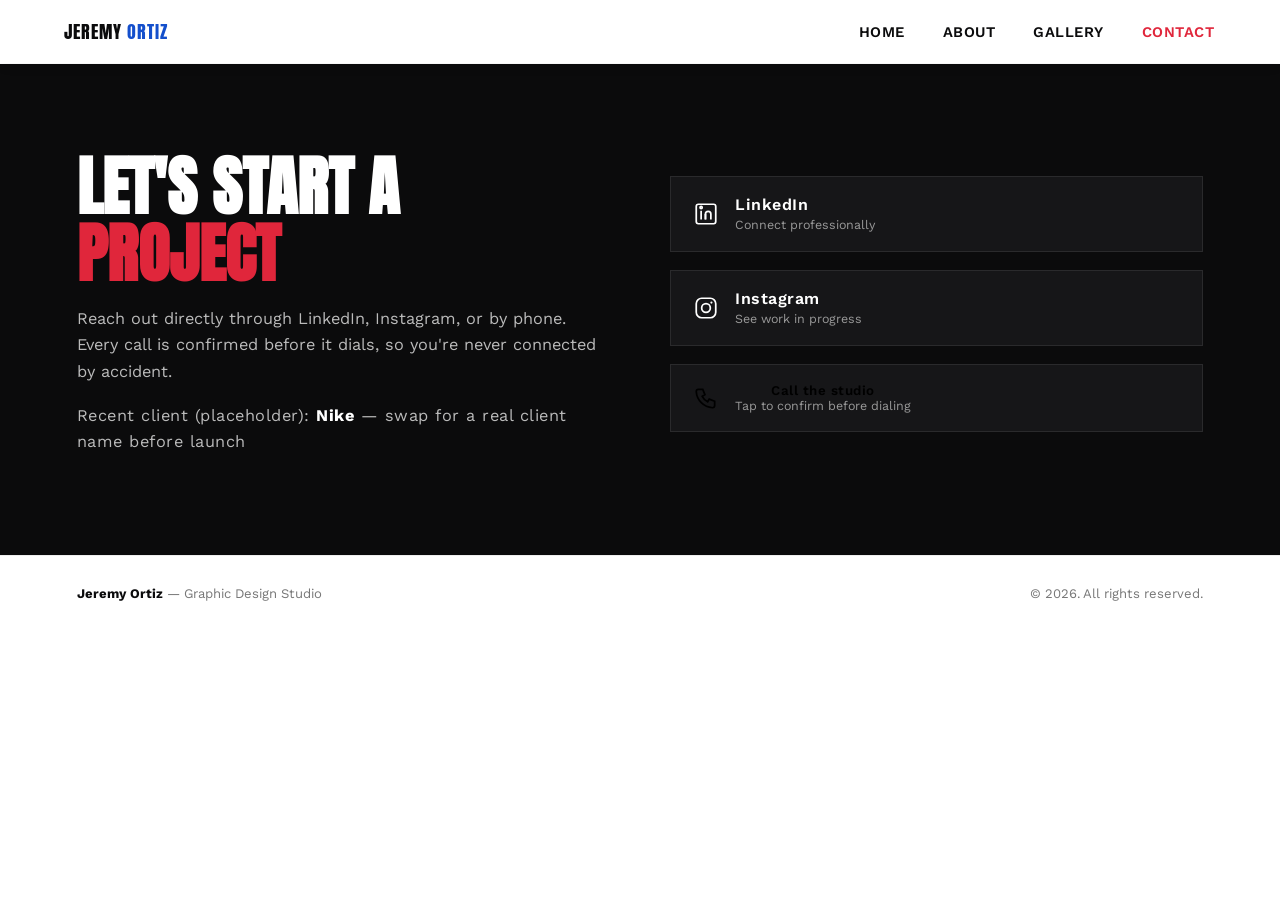
<file: contact.html>
<!DOCTYPE html>
<html lang="en">
<head>
<meta charset="UTF-8">
<meta name="viewport" content="width=device-width, initial-scale=1.0">
<title>Contact — Jeremy Ortiz</title>
<link rel="stylesheet" href="style.css">
</head>
<body>

  <nav class="site-nav">
    <div class="nav-name">JEREMY <span>ORTIZ</span></div>
    <button class="nav-toggle" aria-label="Toggle menu"><span></span><span></span><span></span></button>
    <ul class="nav-links">
      <li><a href="index.html">Home</a></li>
      <li><a href="about.html">About</a></li>
      <li><a href="gallery.html">Gallery</a></li>
      <li><a href="contact.html">Contact</a></li>
    </ul>
  </nav>

  <section class="contact-hero">
    <div class="reveal">
      <h1>Let's start a <span class="accent">project</span></h1>
      <p>Reach out directly through LinkedIn, Instagram, or by phone. Every call is confirmed before it dials, so you're never connected by accident.</p>

      <!-- Placeholder client/company name — replace "Nike" with a real client or remove this line -->
      <p class="contact-client">Recent client (placeholder): <span>Nike</span> — swap for a real client name before launch</p>
    </div>

    <div class="contact-links reveal reveal-delay-1">
      <a class="contact-btn" href="https://linkedin.com" target="_blank" rel="noopener">
        <span class="icon">
          <svg viewBox="0 0 24 24" fill="none" stroke="currentColor" stroke-width="1.6"><rect x="3" y="3" width="18" height="18" rx="2"/><line x1="7.5" y1="9" x2="7.5" y2="17"/><circle cx="7.5" cy="6" r="1"/><path d="M11.5 17v-5a2.5 2.5 0 0 1 5 0v5"/><line x1="11.5" y1="12" x2="11.5" y2="17"/></svg>
        </span>
        <span>
          <span class="label">LinkedIn</span><br>
          <span class="sub">Connect professionally</span>
        </span>
      </a>

      <a class="contact-btn" href="https://instagram.com" target="_blank" rel="noopener">
        <span class="icon">
          <svg viewBox="0 0 24 24" fill="none" stroke="currentColor" stroke-width="1.6"><rect x="3" y="3" width="18" height="18" rx="5"/><circle cx="12" cy="12" r="4"/><circle cx="17" cy="7" r="1" fill="currentColor" stroke="none"/></svg>
        </span>
        <span>
          <span class="label">Instagram</span><br>
          <span class="sub">See work in progress</span>
        </span>
      </a>

      <button class="contact-btn phone-trigger" data-tel="tel:+15555555555">
        <span class="icon">
          <svg viewBox="0 0 24 24" fill="none" stroke="currentColor" stroke-width="1.6"><path d="M5 4h4l2 5-2.5 1.5a11 11 0 0 0 5 5L15 13l5 2v4a2 2 0 0 1-2 2A16 16 0 0 1 3 6a2 2 0 0 1 2-2z"/></svg>
        </span>
        <span>
          <span class="label">Call the studio</span><br>
          <span class="sub">Tap to confirm before dialing</span>
        </span>
      </button>
    </div>
  </section>

  <footer class="site-footer">
    <span><span class="foot-name">Jeremy Ortiz</span> — Graphic Design Studio</span>
    <span>© 2026. All rights reserved.</span>
  </footer>

  <!-- phone confirmation modal -->
  <div class="modal-overlay">
    <div class="modal-box">
      <h3>Call Jeremy's studio?</h3>
      <p>You're about to start a phone call to the design studio. Continue?</p>
      <div class="modal-actions">
        <button class="cancel">Cancel</button>
        <button class="confirm">Call now</button>
      </div>
    </div>
  </div>

  <script src="script.js"></script>
</body>
</html>
</file>
<file: style.css>
/* ============================================================
   JEREMY ORTIZ — GRAPHIC DESIGN / PRINT / WRAP
   Design tokens
   ============================================================ */
@import url('https://fonts.googleapis.com/css2?family=Anton&family=Work+Sans:wght@400;500;600;700&display=swap');

:root{
  --blue:        #144FCC;
  --blue-dark:   #0B2E73;
  --red:         #E0263B;
  --black:       #0B0B0C;
  --white:       #FFFFFF;
  --grey-bg:     #F4F4F6;
  --gallery-margin-left:  7cm;
  --gallery-margin-right: 5cm;

  --font-display: 'Anton', sans-serif;
  --font-body: 'Work Sans', sans-serif;
}

*{margin:0;padding:0;box-sizing:border-box;}
html{scroll-behavior:smooth;}
body{
  font-family:var(--font-body);
  color:var(--black);
  background:var(--white);
  overflow-x:hidden;
}
img{max-width:100%;display:block;}
a{text-decoration:none;color:inherit;}
ul{list-style:none;}
button{font-family:inherit;cursor:pointer;border:none;background:none;}

/* ============================================================
   NAV — top bar, white, buttons right side, name top-left
   ============================================================ */
.site-nav{
  position:fixed;
  top:0;left:0;right:0;
  display:flex;
  align-items:center;
  justify-content:space-between;
  background:var(--white);
  padding:18px 5%;
  z-index:1000;
  box-shadow:0 2px 14px rgba(0,0,0,0.06);
}
.nav-name{
  font-family:var(--font-display);
  font-size:1.1rem;
  letter-spacing:1px;
  color:var(--black);
}
.nav-name span{color:var(--blue);}
.nav-links{
  display:flex;
  gap:34px;
}
.nav-links a{
  font-weight:600;
  font-size:.92rem;
  letter-spacing:.5px;
  text-transform:uppercase;
  color:var(--black);
  position:relative;
  padding:6px 2px;
  transition:color .25s ease;
}
.nav-links a::after{
  content:"";
  position:absolute;
  left:0;bottom:0;
  width:0;height:3px;
  background:var(--red);
  clip-path:polygon(50% 0,100% 50%,50% 100%,0 50%);
  transition:width .25s ease;
}
.nav-links a:hover{color:var(--blue);}
.nav-links a:hover::after{width:100%;}
.nav-links a.active{color:var(--red);}

.nav-toggle{display:none;flex-direction:column;gap:5px;}
.nav-toggle span{width:26px;height:3px;background:var(--black);}

@media (max-width:820px){
  .nav-links{
    position:absolute;
    top:100%;left:0;right:0;
    background:var(--white);
    flex-direction:column;
    align-items:center;
    gap:0;
    max-height:0;
    overflow:hidden;
    transition:max-height .35s ease;
  }
  .nav-links.open{max-height:320px;}
  .nav-links a{width:100%;text-align:center;padding:16px 0;}
  .nav-toggle{display:flex;}
}

/* ============================================================
   SCROLL-REVEAL "waterfall" utility — sections cascade down
   ============================================================ */
.reveal{
  opacity:0;
  transform:translateY(-46px);
  transition:opacity .7s ease, transform .7s ease;
}
.reveal.is-visible{opacity:1;transform:translateY(0);}
.reveal-delay-1{transition-delay:.12s;}
.reveal-delay-2{transition-delay:.24s;}
.reveal-delay-3{transition-delay:.36s;}

/* ============================================================
   HOME — HERO
   ============================================================ */
.hero{
  min-height:100vh;
  display:grid;
  grid-template-columns:1fr 1fr;
  align-items:center;
  padding:140px 6% 80px;
  background:var(--white);
  position:relative;
  overflow:hidden;
}

/* left side: rhombus field + headline */
.hero-left{position:relative;z-index:2;}
.rhombus-field{
  position:absolute;
  top:-60px;left:-60px;
  width:340px;height:340px;
  z-index:0;
  pointer-events:none;
}
.rhombus{
  position:absolute;
  width:70px;height:70px;
  transform:rotate(45deg);
}
.rhombus.r1{background:var(--blue);   top:0;   left:40px;  opacity:.9;}
.rhombus.r2{background:var(--red);    top:90px; left:140px; opacity:.85;}
.rhombus.r3{background:var(--black);  top:170px;left:10px;  opacity:.12;}
.rhombus.r4{border:4px solid var(--blue); top:40px;left:220px;background:transparent;}
.rhombus.r5{border:4px solid var(--red);  top:220px;left:200px;background:transparent;}

.eyebrow{
  position:relative;
  z-index:2;
  font-weight:700;
  letter-spacing:3px;
  font-size:.78rem;
  text-transform:uppercase;
  color:var(--blue);
  margin-bottom:14px;
}

.headline-wrap{overflow:hidden;position:relative;z-index:2;}
.headline{
  font-family:var(--font-display);
  font-size:clamp(3rem,7vw,5.4rem);
  line-height:.98;
  text-transform:uppercase;
  color:var(--black);
  animation:dropIn .9s cubic-bezier(.2,.8,.2,1) both;
}
.headline .accent{color:var(--red);}
@keyframes dropIn{
  from{transform:translateY(-120%);opacity:0;}
  to{transform:translateY(0);opacity:1;}
}

.tagline{
  position:relative;z-index:2;
  margin-top:22px;
  font-size:1.05rem;
  font-weight:500;
  color:var(--black);
}
.tagline .sep{color:var(--blue);margin:0 8px;font-weight:700;}
.tagline .mid{color:var(--red);}

.hero-cta{
  position:relative;z-index:2;
  margin-top:38px;
  display:inline-flex;
  align-items:center;
  gap:12px;
  padding:14px 30px;
  background:var(--black);
  color:var(--white);
  font-weight:600;
  letter-spacing:.5px;
  text-transform:uppercase;
  font-size:.85rem;
  clip-path:polygon(0 0,calc(100% - 14px) 0,100% 100%,14px 100%);
  transition:background .25s ease;
}
.hero-cta:hover{background:var(--blue);}

/* right side: photo in rhombus / "losango" frame with 3D red+blue offset */
.hero-right{
  position:relative;
  display:flex;
  justify-content:center;
  align-items:center;
  z-index:1;
}
.photo-stack{
  position:relative;
  width:min(420px,90%);
  aspect-ratio:1/1;
}
.photo-stack .layer{
  position:absolute;
  inset:0;
  clip-path:polygon(50% 4%,96% 50%,50% 96%,4% 50%);
}
.photo-stack .layer.blue{
  background:var(--blue);
  transform:translate(18px,-18px);
}
.photo-stack .layer.red{
  background:var(--red);
  transform:translate(-18px,18px);
}
.photo-stack .layer.photo{
  overflow:hidden;
  background:var(--grey-bg);
}
.photo-stack .layer.photo img{
  width:100%;height:100%;object-fit:cover;
}
.photo-caption{
  position:absolute;
  bottom:-14px;right:6%;
  background:var(--black);
  color:var(--white);
  font-size:.72rem;
  letter-spacing:1px;
  text-transform:uppercase;
  padding:7px 14px;
  font-weight:600;
}

@media (max-width:900px){
  .hero{grid-template-columns:1fr;gap:60px;padding-top:120px;}
  .hero-right{order:-1;}
  .rhombus-field{display:none;}
}

/* ============================================================
   HOME — services strip
   ============================================================ */
.services{
  background:var(--black);
  padding:80px 6%;
  display:grid;
  grid-template-columns:repeat(3,1fr);
  gap:40px;
}
.service-card{
  border-left:3px solid var(--blue);
  padding-left:20px;
}
.service-card:nth-child(2){border-left-color:var(--red);}
.service-card:nth-child(3){border-left-color:var(--white);}
.service-card h3{
  font-family:var(--font-display);
  color:var(--white);
  font-size:1.3rem;
  text-transform:uppercase;
  margin-bottom:10px;
}
.service-card p{color:#bdbdbd;font-size:.92rem;line-height:1.5;}

@media (max-width:820px){
  .services{grid-template-columns:1fr;}
}

/* ============================================================
   FOOTER (shared)
   ============================================================ */
.site-footer{
  background:var(--white);
  border-top:1px solid #eee;
  padding:30px 6%;
  display:flex;
  justify-content:space-between;
  align-items:center;
  flex-wrap:wrap;
  gap:10px;
  font-size:.82rem;
  color:#777;
}
.site-footer .foot-name{font-weight:700;color:var(--black);}

/* ============================================================
   ABOUT PAGE
   ============================================================ */
.about-hero{
  margin-top:64px;
  min-height:62vh;
  position:relative;
  display:flex;
  align-items:center;
  padding:0 6%;
  color:var(--white);
  background:
    linear-gradient(125deg, rgba(11,11,12,.86), rgba(11,46,115,.78) 55%, rgba(224,38,59,.55)),
    repeating-linear-gradient(45deg, #1a1a1a 0 18px, #222 18px 36px);
  overflow:hidden;
}
.about-hero::before{
  /* placeholder texture standing in for a photo of printing/wrapping work */
  content:"";
  position:absolute;inset:0;
  background-image:
    repeating-linear-gradient(135deg, rgba(20,79,204,.18) 0 26px, transparent 26px 52px),
    repeating-linear-gradient(45deg, rgba(224,38,59,.16) 0 26px, transparent 26px 52px);
  mix-blend-mode:screen;
}
.about-hero .content{position:relative;z-index:2;max-width:640px;}
.about-hero .label{
  letter-spacing:3px;text-transform:uppercase;font-size:.78rem;font-weight:700;color:var(--white);opacity:.8;margin-bottom:14px;
}
.about-hero h1{
  font-family:var(--font-display);
  font-size:clamp(2.6rem,6vw,4rem);
  text-transform:uppercase;
  line-height:1.04;
  margin-bottom:20px;
}
.about-hero h1 .accent{color:var(--red);}
.about-hero p.note{
  font-size:.78rem;
  letter-spacing:.5px;
  opacity:.7;
  margin-top:18px;
}

.about-body{
  padding:90px 6%;
  display:grid;
  grid-template-columns:0.9fr 1.1fr;
  gap:70px;
  align-items:start;
}
.about-photo{
  position:relative;
  aspect-ratio:4/5;
  background:var(--grey-bg);
  clip-path:polygon(50% 4%,96% 50%,50% 96%,4% 50%);
  overflow:hidden;
}
.about-photo img{width:100%;height:100%;object-fit:cover;}
.about-text h2{
  font-family:var(--font-display);
  font-size:2rem;
  text-transform:uppercase;
  margin-bottom:24px;
  color:var(--black);
}
.about-text h2 .accent{color:var(--blue);}
.about-text p{
  font-size:1.05rem;
  line-height:1.75;
  color:#333;
  margin-bottom:20px;
}
.stat-row{
  display:flex;
  gap:40px;
  margin-top:36px;
  flex-wrap:wrap;
}
.stat{border-top:3px solid var(--red);padding-top:10px;min-width:110px;}
.stat:nth-child(2){border-top-color:var(--blue);}
.stat:nth-child(3){border-top-color:var(--black);}
.stat .num{font-family:var(--font-display);font-size:2.1rem;color:var(--black);}
.stat .lbl{font-size:.78rem;text-transform:uppercase;letter-spacing:1px;color:#777;}

@media (max-width:860px){
  .about-body{grid-template-columns:1fr;}
}

/* ============================================================
   GALLERY PAGE — centered slider with side margins, slides L->R
   ============================================================ */
.gallery-hero{
  margin-top:64px;
  padding:70px 6% 30px;
  text-align:center;
}
.gallery-hero h1{
  font-family:var(--font-display);
  font-size:clamp(2.4rem,6vw,3.6rem);
  text-transform:uppercase;
}
.gallery-hero h1 .accent{color:var(--blue);}
.gallery-hero p{color:#666;margin-top:12px;}

.slider{
  position:relative;
  margin:40px var(--gallery-margin-right) 100px var(--gallery-margin-left);
  height:560px;
  overflow:hidden;
  background:var(--grey-bg);
}
.slide{
  position:absolute;
  inset:0;
  display:flex;
  flex-direction:column;
  opacity:0;
  transform:translateX(100%);
  transition:transform .65s ease, opacity .65s ease;
  pointer-events:none;
}
.slide.active{
  opacity:1;
  transform:translateX(0);
  pointer-events:auto;
  z-index:2;
}
.slide.exit-left{
  transform:translateX(-100%);
  opacity:0;
}
.slide img{
  width:100%;
  flex:1;
  object-fit:cover;
}
.slide .caption{
  background:var(--black);
  color:var(--white);
  padding:18px 26px;
  display:flex;
  justify-content:space-between;
  align-items:center;
  gap:20px;
}
.slide .caption h3{
  font-family:var(--font-display);
  font-size:1.1rem;
  text-transform:uppercase;
}
.slide .caption h3 .accent{color:var(--red);}
.slide .caption p{font-size:.85rem;color:#cfcfcf;}

.slider-controls{
  position:absolute;
  bottom:18px;left:50%;
  transform:translateX(-50%);
  z-index:5;
  display:flex;
  gap:14px;
}
.slider-controls button{
  width:40px;height:40px;
  background:rgba(255,255,255,.9);
  clip-path:polygon(50% 0,100% 50%,50% 100%,0 50%);
  display:flex;align-items:center;justify-content:center;
  font-size:1rem;font-weight:700;color:var(--black);
}
.slider-controls button:hover{background:var(--red);color:var(--white);}

@media (max-width:900px){
  .slider{margin-left:1rem;margin-right:1rem;height:440px;}
}
@media (max-width:560px){
  .slider{height:360px;}
  .slide .caption{flex-direction:column;align-items:flex-start;gap:4px;}
}

/* ============================================================
   CONTACT PAGE
   ============================================================ */
.contact-hero{
  margin-top:64px;
  padding:90px 6% 100px;
  background:var(--black);
  color:var(--white);
  display:grid;
  grid-template-columns:1fr 1fr;
  gap:60px;
  align-items:center;
}
.contact-hero h1{
  font-family:var(--font-display);
  font-size:clamp(2.6rem,6vw,4rem);
  text-transform:uppercase;
  line-height:1.05;
}
.contact-hero h1 .accent{color:var(--red);}
.contact-hero p{color:#bbb;margin-top:18px;font-size:1.02rem;line-height:1.6;}

.contact-links{display:flex;flex-direction:column;gap:18px;}
.contact-btn{
  display:flex;
  align-items:center;
  gap:16px;
  padding:18px 22px;
  background:#161618;
  border:1px solid #2a2a2c;
  transition:border-color .25s ease, transform .2s ease;
}
.contact-btn:hover{border-color:var(--blue);transform:translateX(6px);}
.contact-btn .icon{
  width:26px;height:26px;
  flex-shrink:0;
  display:flex;align-items:center;justify-content:center;
}
.contact-btn .icon svg{width:100%;height:100%;}
.contact-btn .label{font-weight:600;letter-spacing:.5px;}
.contact-btn .sub{font-size:.78rem;color:#999;}

.contact-client{
  margin-top:30px;
  font-size:.8rem;
  color:#888;
  letter-spacing:.5px;
}
.contact-client span{color:var(--white);font-weight:700;}

@media (max-width:860px){
  .contact-hero{grid-template-columns:1fr;}
}

/* phone confirm modal */
.modal-overlay{
  position:fixed;inset:0;
  background:rgba(0,0,0,.6);
  display:none;
  align-items:center;justify-content:center;
  z-index:2000;
}
.modal-overlay.open{display:flex;}
.modal-box{
  background:var(--white);
  width:min(380px,86%);
  padding:36px 30px;
  text-align:center;
  clip-path:polygon(0 0,100% 0,100% calc(100% - 14px),calc(100% - 14px) 100%,0 100%);
}
.modal-box h3{
  font-family:var(--font-display);
  text-transform:uppercase;
  font-size:1.3rem;
  margin-bottom:14px;
}
.modal-box p{color:#555;margin-bottom:26px;line-height:1.5;font-size:.95rem;}
.modal-actions{display:flex;gap:14px;justify-content:center;}
.modal-actions button{
  padding:12px 26px;
  font-weight:600;
  letter-spacing:.5px;
  text-transform:uppercase;
  font-size:.82rem;
}
.modal-actions .confirm{background:var(--blue);color:var(--white);}
.modal-actions .confirm:hover{background:var(--blue-dark);}
.modal-actions .cancel{background:var(--grey-bg);color:var(--black);}
.modal-actions .cancel:hover{background:#e6e6e6;}
</file>
